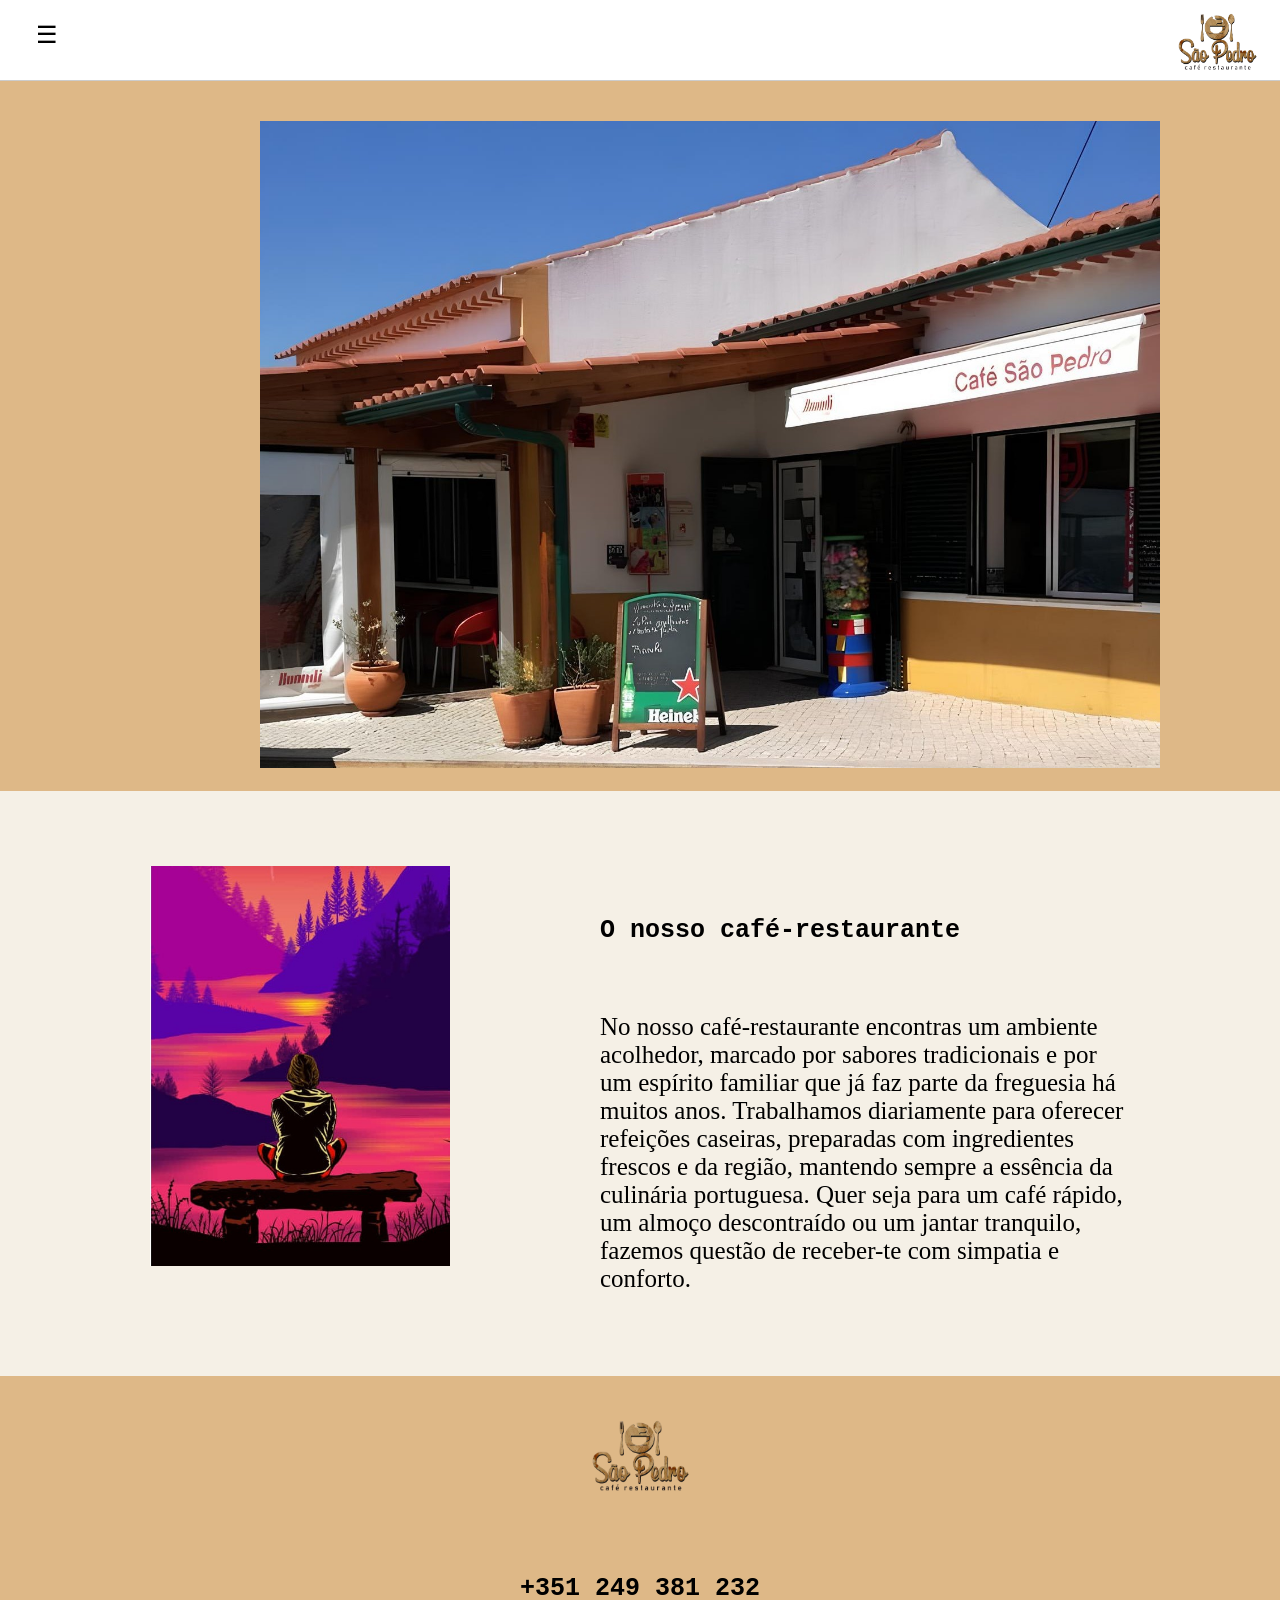
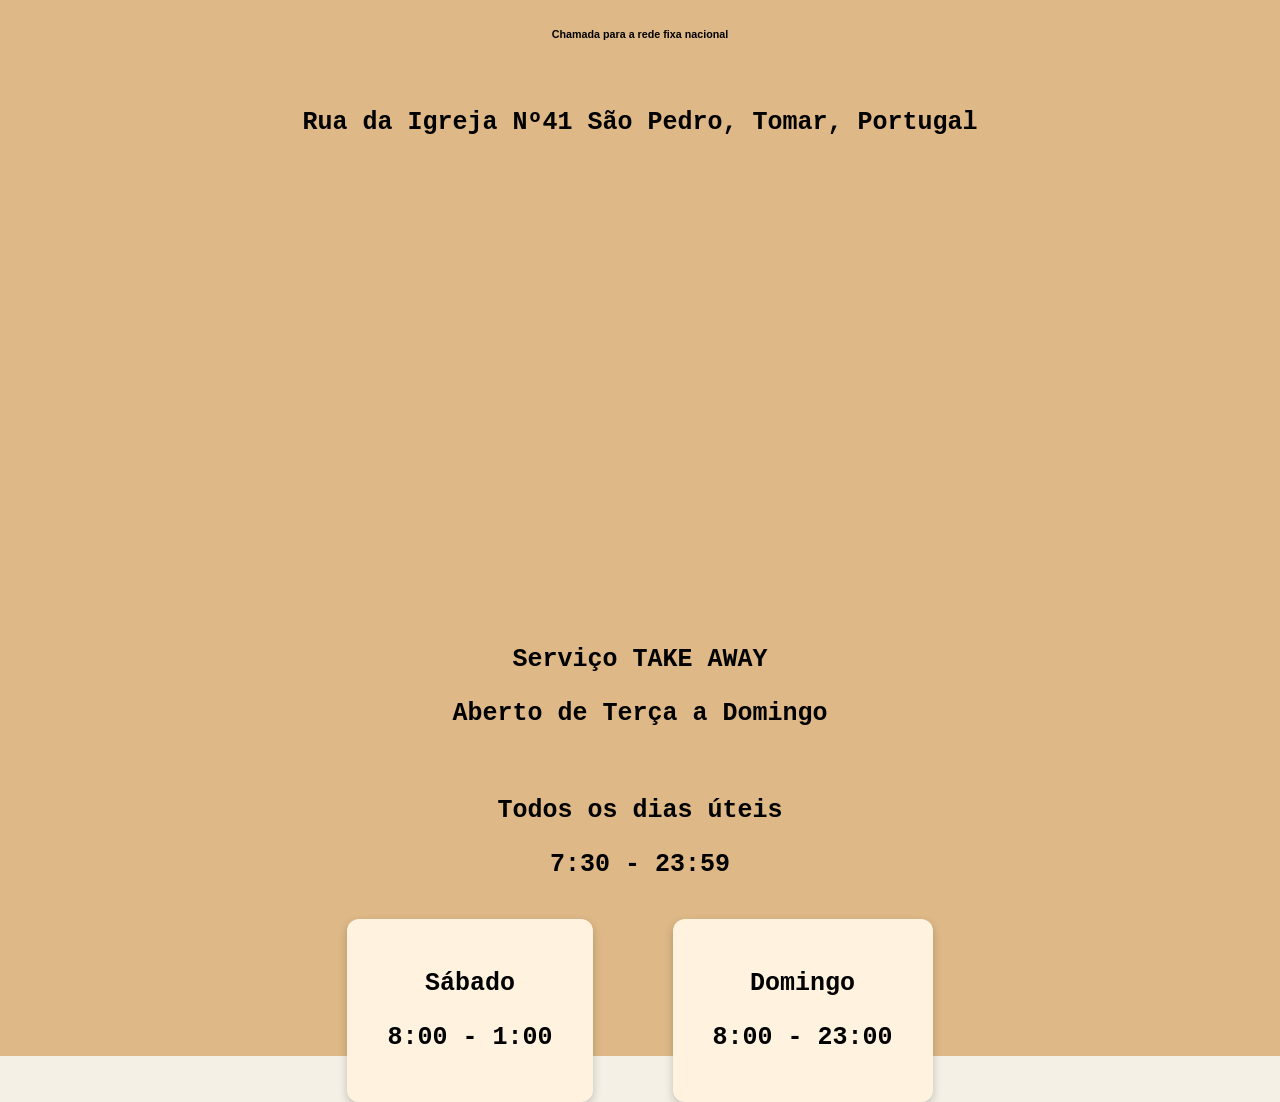
<file: index.html>
<!DOCTYPE html>
<html lang="pt">
<head>
  <meta charset="UTF-8">
  <title>São Pedro Café Restaurante</title>
  <link rel="stylesheet" href="index.css">
  <link rel="stylesheet" href="">
  <link rel="shortcut icon" href="logo-café-sem-fundo.png" type="image/x-icon">
  <style>
    section article h1{
      font-size: 25px;
      font-family: 'Courier New', Courier;
    }
  </style>
</head>
<body>
  <header>
    <button id="menu-toggle">☰</button>
    <img src="logo-café-sem-fundo.png" alt="Logo São Pedro" class="logo">
    <nav id="menu" class="hidden">
      <ul>
        <li><a href="index.html">Início</a></li>
        <li><a href="Pratos.html">Pratos</a></li>
      </ul>
    </nav>
  </header>

  <script src="menu.js"></script>

<section>
    <article style="height: 710px; background-color: burlywood;"  >
        <img src="foto_capa_1_1.jpg" alt="Imagem teste" width="900px" height="647px" style="position: relative; top: 40px; left: 260px;">
    </article>

    <article style="height: 550px;">
      <img src="imagem-teste1.jpg" alt="" width="300px" height="400px" style="padding-top: 75px;padding-left: 150px;">
    </article>

    <article style="position: relative; left: 600px; bottom: 450px; margin-right: 750px;height: 10px;">
      <h1>O nosso café-restaurante</h1>
      <br>
      <p class="descricao_p">No nosso café-restaurante encontras um ambiente acolhedor, marcado por sabores tradicionais e por um espírito familiar que já faz parte da freguesia há muitos anos. Trabalhamos diariamente para oferecer refeições caseiras, preparadas com ingredientes frescos e da região, mantendo sempre a essência da culinária portuguesa. Quer seja para um café rápido, um almoço descontraído ou um jantar tranquilo, fazemos questão de receber-te com simpatia e conforto.</p>
    </article>

    <article style="background-color: burlywood;  text-align: center;  height: 1200px;  padding: 40px;">
        <img src="logo-café-sem-fundo.png" alt="Logo Café São Pedro" style="height: 75px; width: 105px;">
          <br><br><br><br>
        
          <h1 id="contacto">+351 249 381 232</h1>
        <h6>Chamada para a rede fixa nacional</h6>
        <br>
        <h1>Rua da Igreja Nº41 São Pedro, Tomar, Portugal</h1>
        <br><br>
        <iframe src="https://www.google.com/maps/embed?pb=!1m18!1m12!1m3!1d1594.887191143518!2d-8.363193324020283!3d39.564479004133155!2m3!1f0!2f0!3f0!3m2!1i1024!2i768!4f13.1!3m3!1m2!1s0xd187bafaa10d33f%3A0xf479a20ac3bf2899!2sCaf%C3%A9%20Restaurante%20S%C3%A3o%20Pedro!5e0!3m2!1spt-PT!2spt!4v1765147679343!5m2!1spt-PT!2spt" width="900" height="400" style="border:2px;" allowfullscreen="" loading="lazy" referrerpolicy="no-referrer-when-downgrade"></iframe>
        <br><br>

        <h1>Serviço TAKE AWAY</h1>

        <h1>Aberto de Terça a Domingo</h1>
        
        <br>
        
        <h1>Todos os dias úteis</h1>
        <h1>7:30 - 23:59</h1>
        
        <div style="display: flex; justify-content: center; gap: 80px; margin-top: 40px;">
  <div style="background: #fff3e0; padding: 25px 40px; border-radius: 12px; box-shadow: 0 4px 10px rgba(0,0,0,0.2);">
    <h1>Sábado</h1>
    <h1>8:00 - 1:00</h1>
  </div>
  <div style="background: #fff3e0; padding: 25px 40px; border-radius: 12px; box-shadow: 0 4px 10px rgba(0,0,0,0.2);">
    <h1>Domingo</h1>
    <h1>8:00 - 23:00</h1>
  </div>

      


    </article>
</section>
</body>
</html>
</file>
<file: index.css>
body {
  margin: 0;
  font-family: sans-serif;
  background-color: #f5f0e6;
}

header {
  position: relative;
  height:80px;
  background-color: #fff;
  border-bottom: 1px solid #ccc;
}

.logo {
  position: absolute;
  top: 10px;
  right: 20px;
  height: 60px;
}

#menu-toggle {
  position: relative;
  top: 20px;
  left: 30px;
  font-size: 24px;
  background: none;
  border: none;
  cursor: pointer;
  transition: transform 0.3s ease;
}

#menu-toggle:hover {
  transform: rotate(180deg);
}

nav {
  position: absolute;
  top: 80px;
  left: 0;
  width: 100%;
  background-color: #fff;
  border-top: 1px solid #ccc;
  animation: slideDown 0.3s ease forwards;
  z-index: 200;
}

nav.hidden {
  display: none;
}

nav ul {
  list-style: none;
  margin: 0;
  padding: 10px 20px;
}

nav ul li {
  margin: 10px 0;
}

nav ul li a {
  text-decoration: none;
  color: #333;
  font-weight: bold;
}

@keyframes slideDown {
  from {
    opacity: 0;
    transform: translateY(-10px);
  }
  to {
    opacity: 1;
    transform: translateY(0);
  }
}

.descricao_p{
  font-size: 25px;
  font-family: 'Times New Roman', Times, serif;
  

}
</file>
